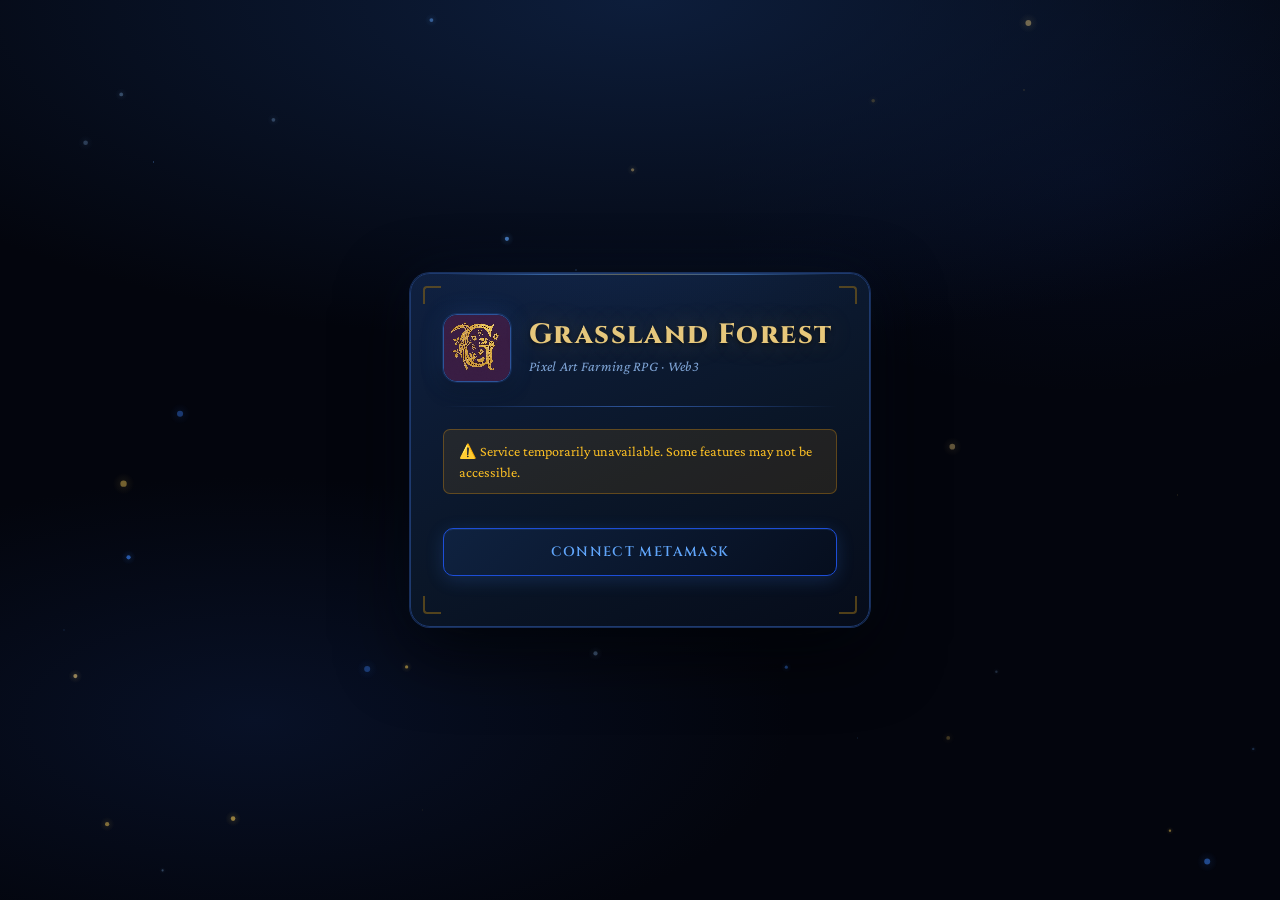
<file: index.html>
<!doctype html>
<html lang="en">
  <head>
    <meta charset="UTF-8" />
    <link rel="icon" type="image/svg+xml" href="./assets/logo192-BfPN9KHg.png" />
    <meta name="viewport" content="width=device-width, initial-scale=1.0" />
    <title>Sign in to Grassland Forest</title>

    <!--
      ethers v6 — lo usa el GF Wallet SDK para derivar la dirección de la wallet
      embebida y firmar el mensaje de acceso. Es la MISMA versión que carga el
      juego (bin/game.html), para que las firmas salgan idénticas en los dos
      sitios. Se sirve desde este dominio con una versión fijada y verificación
      de integridad.
    -->
    <script src="./vendor/ethers.umd.min.js" integrity="sha384-lApM4ELRuFNT7NgNqnXB2zFWgSDdhVvmnOHov2DPJz/2zuNpZImXBeklFr18ilvi" crossorigin="anonymous"></script>
    <script type="module" crossorigin src="./assets/index-CfSjhsVW.js"></script>
    <link rel="stylesheet" crossorigin href="./assets/index-Ce-N-ebn.css">
  </head>
  <body>
    <div id="root"></div>
  </body>
</html>
</file>
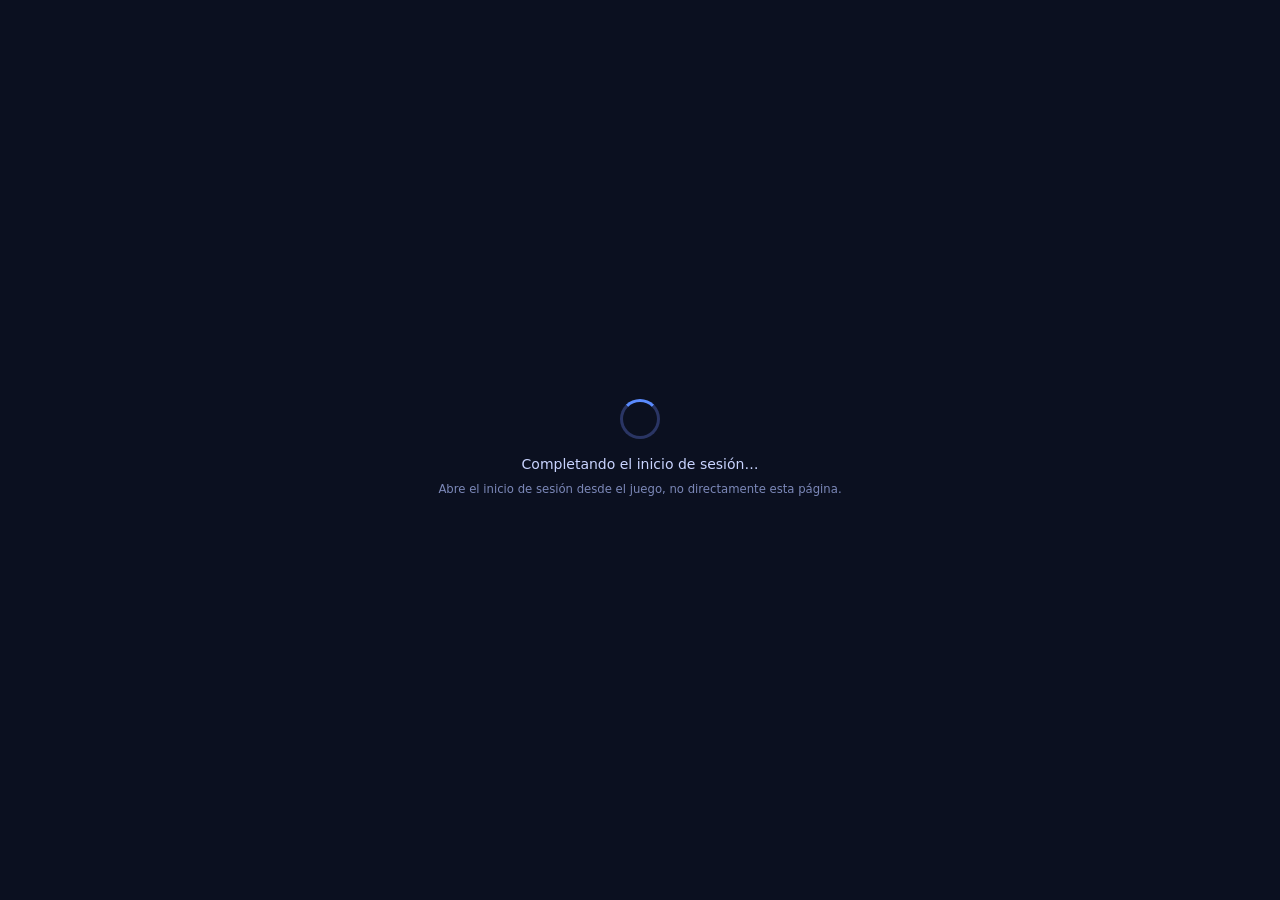
<file: gf-oauth-callback.html>
<!doctype html>
<html lang="es">
<head>
  <meta charset="utf-8">
  <title>Iniciando sesión…</title>
  <meta name="robots" content="noindex,nofollow">
  <meta name="referrer" content="no-referrer">
  <style>
    html,body{height:100%;margin:0;display:flex;align-items:center;justify-content:center;
      background:#0b1020;color:#c9d4ff;font-family:system-ui,-apple-system,"Segoe UI",sans-serif}
    .caja{text-align:center;font-size:14px;line-height:1.7}
    .aro{width:34px;height:34px;margin:0 auto 14px;border:3px solid #2a3564;border-top-color:#5a8bff;
      border-radius:50%;animation:giro .9s linear infinite}
    @keyframes giro{to{transform:rotate(360deg)}}
  </style>
</head>
<body>
  <div class="caja">
    <div class="aro"></div>
    Completando el inicio de sesión…<br>
    <small id="msg" style="color:#7c88b8"></small>
  </div>

  <!--
    PÁGINA DE RETORNO DEL OAUTH
    ==========================================================================
    Google y Facebook devuelven el resultado en el FRAGMENTO de la URL
    (#id_token=...&state=...). El fragmento NUNCA viaja al servidor, así que el
    token solo lo ve este navegador.

    Esta página lo único que hace es reenviárselo a la ventana que abrió el
    popup, y siempre a un origen EXACTO (window.location.origin), nunca a '*':
    con '*' cualquier página que hubiera incrustado esta ventana podría leer el
    token de identidad.

    Colócala en la raíz pública de la app de login (login-sonmia/public/) para
    que quede servida como https://tu-dominio/gf-oauth-callback.html — esa misma
    URL es la que hay que registrar como "URI de redirección autorizada" en
    Google y en Facebook.
  -->
  <script>
    (function () {
      'use strict';

      function leerParams(texto) {
        var out = {};
        String(texto || '').replace(/^[#?]/, '').split('&').forEach(function (par) {
          if (!par) return;
          var i = par.indexOf('=');
          var k = decodeURIComponent(i < 0 ? par : par.slice(0, i));
          var v = i < 0 ? '' : decodeURIComponent(par.slice(i + 1).replace(/\+/g, ' '));
          out[k] = v;
        });
        return out;
      }

      // El resultado puede venir en el fragmento (implícito) o en la query.
      var datos = Object.assign(leerParams(location.search), leerParams(location.hash));

      var mensaje = {
        __gfWallet: 'oauth-result',
        state: datos.state || '',
        idToken: datos.id_token || null,
        accessToken: datos.access_token || null,
        code: datos.code || null,
        error: datos.error || null,
        errorDescription: datos.error_description || null
      };

      // Se borra el token de la barra de direcciones para que no quede en el
      // historial del navegador.
      try { history.replaceState(null, '', location.pathname); } catch (e) {}

      try {
        if (window.opener) {
          window.opener.postMessage(mensaje, window.location.origin);
          document.getElementById('msg').textContent = 'Ya puedes cerrar esta ventana.';
          setTimeout(function () { window.close(); }, 300);
        } else {
          document.getElementById('msg').textContent =
            'Abre el inicio de sesión desde el juego, no directamente esta página.';
        }
      } catch (e) {
        document.getElementById('msg').textContent = 'No se pudo devolver el resultado: ' + e.message;
      }
    })();
  </script>
</body>
</html>
</file>
<file: assets/index-Ce-N-ebn.css>
@import"https://fonts.googleapis.com/css2?family=Cinzel:wght@400;600;800&family=Crimson+Pro:ital,wght@0,300;0,400;0,600;1,400&display=swap";:root{font-family:system-ui,Avenir,Helvetica,Arial,sans-serif;line-height:1.5;font-weight:400;color-scheme:light dark;color:#ffffffde;background-color:#242424;font-synthesis:none;text-rendering:optimizeLegibility;-webkit-font-smoothing:antialiased;-moz-osx-font-smoothing:grayscale}a{font-weight:500;color:#646cff;text-decoration:inherit}a:hover{color:#535bf2}body{margin:0;display:flex;place-items:center;min-width:320px;min-height:100vh}h1{font-size:3.2em;line-height:1.1}button{border-radius:8px;border:1px solid transparent;padding:.6em 1.2em;font-size:1em;font-weight:500;font-family:inherit;background-color:#1a1a1a;cursor:pointer;transition:border-color .25s}button:hover{border-color:#646cff}button:focus,button:focus-visible{outline:4px auto -webkit-focus-ring-color}@media(prefers-color-scheme:light){:root{color:#213547;background-color:#fff}a:hover{color:#747bff}button{background-color:#f9f9f9}}*,*:before,*:after{margin:0;padding:0;box-sizing:border-box}:root{--void: #03050d;--abyss: #060c1a;--deep: #0a1628;--mid: #0f2040;--surface: #162a52;--border: #1e3a6e;--border-bright: #2d5499;--azure: #3b82f6;--azure-bright: #60a5fa;--azure-dim: #1d4ed8;--azure-glow: rgba(59,130,246,.35);--gold: #c9a84c;--gold-light: #e8c87a;--gold-dim: #7a5c1a;--gold-glow: rgba(201,168,76,.3);--red: #f87171;--red-bg: rgba(220,38,38,.12);--red-border: rgba(220,38,38,.3);--amber: #fbbf24;--amber-bg: rgba(245,158,11,.1);--text-primary: #e2eaf8;--text-secondary: #7ea3d4;--text-muted: #3d5a8a;--r-card: 20px;--r-btn: 10px;--r-sm: 7px;--shadow-card: 0 0 0 1px rgba(30,58,110,.8), 0 24px 70px rgba(0,0,0,.75), 0 0 60px rgba(59,130,246,.08);--shadow-btn-blue: 0 4px 18px rgba(59,130,246,.2), inset 0 1px 0 rgba(96,165,250,.1);--shadow-btn-gold: 0 4px 18px rgba(201,168,76,.18), inset 0 1px 0 rgba(232,200,122,.08);--ease-out: cubic-bezier(.16, 1, .3, 1);--fast: .16s;--mid-t: .3s;--slow: .56s}html,body{height:100%}body{font-family:Crimson Pro,Georgia,serif;-webkit-font-smoothing:antialiased;background-color:var(--void);background-image:radial-gradient(ellipse 100% 55% at 50% 0%,rgba(14,32,64,.9) 0%,transparent 70%),radial-gradient(ellipse 70% 45% at 20% 80%,rgba(10,22,50,.7) 0%,transparent 60%),radial-gradient(ellipse 50% 40% at 85% 20%,rgba(29,78,216,.07) 0%,transparent 60%);min-height:100vh;min-height:100dvh;display:flex;justify-content:center;align-items:center;padding:24px 16px;overflow-x:hidden;position:relative}body:before{content:"";position:fixed;inset:0;background-image:radial-gradient(1px 1px at 12% 18%,rgba(96,165,250,.55) 0%,transparent 100%),radial-gradient(1px 1px at 80% 10%,rgba(201,168,76,.4) 0%,transparent 100%),radial-gradient(1.5px 1.5px at 45% 30%,rgba(96,165,250,.3) 0%,transparent 100%),radial-gradient(1px 1px at 92% 55%,rgba(201,168,76,.25) 0%,transparent 100%),radial-gradient(1px 1px at 5% 70%,rgba(96,165,250,.25) 0%,transparent 100%),radial-gradient(1px 1px at 67% 82%,rgba(96,165,250,.2) 0%,transparent 100%),radial-gradient(1px 1px at 33% 90%,rgba(201,168,76,.15) 0%,transparent 100%);animation:gf-stars 18s ease-in-out infinite alternate;pointer-events:none;z-index:0}@keyframes gf-stars{0%{opacity:.5;transform:translateY(0)}to{opacity:1;transform:translateY(-12px)}}.gf-particles-canvas{position:fixed;inset:0;width:100%;height:100%;z-index:0;pointer-events:none;background:transparent}.gf-login-container{position:relative;z-index:1;width:100%;max-width:460px;display:flex;justify-content:center;align-items:center}.gf-login-card{background:linear-gradient(155deg,var(--mid) 0%,var(--deep) 55%,var(--abyss) 100%);border:1px solid var(--border);border-radius:var(--r-card);box-shadow:var(--shadow-card);width:100%;padding:40px 32px;position:relative;overflow:hidden;animation:gf-card-enter var(--slow) var(--ease-out) both}.gf-login-card:before{content:"";position:absolute;top:0;left:8%;right:8%;height:1px;background:linear-gradient(90deg,transparent,var(--azure-bright),var(--gold),var(--azure-bright),transparent);opacity:.5}.gf-login-card:after{content:"";position:absolute;inset:0;border-radius:var(--r-card);background:radial-gradient(ellipse 80% 50% at 50% -10%,rgba(59,130,246,.07) 0%,transparent 70%);pointer-events:none}.gf-corner{position:absolute;width:18px;height:18px;border-color:var(--gold-dim);border-style:solid;opacity:.65}.gf-corner-tl{top:12px;left:12px;border-width:2px 0 0 2px;border-radius:4px 0 0}.gf-corner-tr{top:12px;right:12px;border-width:2px 2px 0 0;border-radius:0 4px 0 0}.gf-corner-bl{bottom:12px;left:12px;border-width:0 0 2px 2px;border-radius:0 0 0 4px}.gf-corner-br{bottom:12px;right:12px;border-width:0 2px 2px 0;border-radius:0 0 4px}@keyframes gf-card-enter{0%{opacity:0;transform:translateY(32px) scale(.96)}to{opacity:1;transform:translateY(0) scale(1)}}.gf-header{display:flex;align-items:center;gap:18px;margin-bottom:24px;animation:gf-up .5s var(--ease-out) .1s both}.gf-logo{width:68px;height:68px;object-fit:contain;border-radius:14px;border:1px solid var(--border-bright);box-shadow:0 0 0 1px #3b82f626,0 0 24px #3b82f633,0 6px 18px #00000080;image-rendering:pixelated;flex-shrink:0}.gf-header-text{flex:1;min-width:0}.gf-title{font-family:Cinzel,serif;font-size:1.75rem;font-weight:800;letter-spacing:.05em;color:var(--gold-light);text-shadow:0 0 28px var(--gold-glow),0 2px 4px rgba(0,0,0,.6);margin:0 0 5px;line-height:1.15}.gf-subtitle{font-family:Crimson Pro,serif;font-size:.9rem;font-style:italic;color:var(--text-secondary);letter-spacing:.02em}.gf-divider{height:1px;background:linear-gradient(90deg,transparent,var(--border),var(--border-bright),var(--border),transparent);margin:0 0 22px;animation:gf-up .5s var(--ease-out) .15s both}.gf-warning,.gf-status-message,.gf-error-message,.gf-network-warning,.gf-loading{padding:11px 15px;margin:0 0 14px;border-radius:var(--r-sm);font-size:.88rem;line-height:1.45;animation:gf-up var(--mid-t) var(--ease-out) both}.gf-warning{background:var(--amber-bg);border:1px solid rgba(245,158,11,.3);color:var(--amber)}.gf-status-message{background:#3b82f61a;border:1px solid rgba(59,130,246,.25);color:var(--azure-bright);display:flex;align-items:center;justify-content:center;gap:10px}.gf-error-message{background:var(--red-bg);border:1px solid var(--red-border);color:var(--red)}.gf-network-warning{background:var(--amber-bg);border:1px solid rgba(245,158,11,.25);color:var(--amber);display:flex;flex-direction:column;align-items:center;gap:10px}.gf-loading{background:#3b82f60f;border:1px solid rgba(59,130,246,.15);color:var(--text-secondary);display:flex;align-items:center;justify-content:center;gap:10px}.gf-recaptcha-container{margin:0 auto 20px;display:flex;justify-content:center;animation:gf-up .45s var(--ease-out) .2s both;filter:brightness(.85) saturate(.5) hue-rotate(200deg);transform-origin:center top}.gf-btn{width:100%;padding:14px 22px;font-family:Cinzel,serif;font-size:.85rem;font-weight:600;letter-spacing:.1em;text-transform:uppercase;border:none;border-radius:var(--r-btn);cursor:pointer;display:flex;align-items:center;justify-content:center;gap:10px;margin-bottom:10px;position:relative;overflow:hidden;transition:transform var(--fast) var(--ease-out),box-shadow var(--fast) var(--ease-out),border-color var(--fast) ease,opacity var(--fast) ease}.gf-btn:after{content:"";position:absolute;inset:0;background:linear-gradient(105deg,transparent 38%,rgba(255,255,255,.07) 50%,transparent 62%);transform:translate(-100%);transition:transform .55s ease}.gf-btn:hover:not(:disabled):after{transform:translate(100%)}.gf-btn:hover:not(:disabled){transform:translateY(-2px)}.gf-btn:active:not(:disabled){transform:translateY(0) scale(.985)}.gf-btn:disabled{opacity:.4;cursor:not-allowed}.gf-btn-primary{background:linear-gradient(135deg,#1a3a6e,#0d1f40);color:var(--azure-bright);border:1px solid var(--azure-dim);box-shadow:var(--shadow-btn-blue);animation:gf-up .45s var(--ease-out) .25s both}.gf-btn-primary:hover:not(:disabled){box-shadow:0 8px 30px #3b82f659,inset 0 1px #60a5fa33;border-color:#60a5fa80}.gf-btn-primary.gf-btn-disabled{background:linear-gradient(135deg,#0f2240,#060e1e);cursor:not-allowed}.gf-btn-success{background:linear-gradient(135deg,#3a2b08,#1e1504);color:var(--gold-light);border:1px solid var(--gold-dim);box-shadow:var(--shadow-btn-gold)}.gf-btn-success:hover:not(:disabled){box-shadow:0 8px 30px #c9a84c59,inset 0 1px #e8c87a26;border-color:#c9a84c8c}.gf-btn-danger{background:linear-gradient(135deg,#3a0c0c,#1e0606);color:var(--red);border:1px solid rgba(127,29,29,.8);box-shadow:0 4px 14px #dc26261a}.gf-btn-danger:hover:not(:disabled){box-shadow:0 6px 22px #dc262647;border-color:#f8717166}.gf-btn-warning{background:#f59e0b24;color:var(--amber);border:1px solid rgba(245,158,11,.35);width:auto;padding:8px 16px;font-size:.75rem;margin-bottom:0}.gf-btn-warning:hover:not(:disabled){background:#f59e0b3d;border-color:#f59e0b8c}.gf-btn-secondary{background:#ffffff0a;color:var(--text-secondary);border:1px solid var(--border)}.gf-btn-secondary:hover:not(:disabled){background:#3b82f614;border-color:var(--border-bright)}.gf-spinner{display:inline-block;width:16px;height:16px;border:2px solid rgba(255,255,255,.15);border-radius:50%;border-top-color:currentColor;animation:gf-spin .7s linear infinite;flex-shrink:0}@keyframes gf-spin{to{transform:rotate(360deg)}}.gf-connected{animation:gf-up var(--mid-t) var(--ease-out) both}.gf-success{text-align:center;font-family:Cinzel,serif;font-size:.82rem;font-weight:600;letter-spacing:.15em;text-transform:uppercase;color:var(--azure-bright);text-shadow:0 0 18px var(--azure-glow);margin-bottom:14px}.gf-player-name{text-align:center;font-size:1rem;color:var(--gold-light);margin-bottom:10px;padding:10px 14px;background:#c9a84c12;border:1px solid rgba(201,168,76,.2);border-radius:var(--r-sm)}.gf-address-display{font-family:Courier New,monospace;font-size:.75rem;word-break:break-all;background:#0006;color:var(--text-muted);border:1px solid var(--border);padding:12px 14px;border-radius:var(--r-sm);margin-bottom:22px;text-align:center;line-height:1.6;letter-spacing:.03em}.gf-actions{display:flex;flex-direction:column;gap:0}@keyframes gf-up{0%{opacity:0;transform:translateY(12px)}to{opacity:1;transform:translateY(0)}}.gf-body>*:nth-child(1){animation:gf-up .4s var(--ease-out) .1s both}.gf-body>*:nth-child(2){animation:gf-up .4s var(--ease-out) .18s both}.gf-body>*:nth-child(3){animation:gf-up .4s var(--ease-out) .26s both}@media(max-width:400px){body{padding:12px 10px}.gf-login-card{padding:28px 18px}.gf-header{flex-direction:column;text-align:center;gap:12px;margin-bottom:18px}.gf-logo{width:58px;height:58px}.gf-title{font-size:1.4rem}.gf-subtitle{font-size:.8rem}.gf-recaptcha-container{transform:scale(.76);transform-origin:center top;margin-bottom:12px}.gf-btn{padding:13px 16px;font-size:.76rem}.gf-address-display{font-size:.66rem;padding:9px 10px}.gf-fire-canvas{height:100px}}@media(min-width:401px)and (max-width:540px){body{padding:16px 14px}.gf-login-card{padding:32px 22px}.gf-header{flex-direction:column;text-align:center;gap:14px}.gf-logo{width:62px;height:62px}.gf-title{font-size:1.55rem}.gf-recaptcha-container{transform:scale(.86);transform-origin:center top}.gf-btn{padding:13px 18px;font-size:.8rem}}@media(min-width:541px)and (max-width:1024px){.gf-login-container{max-width:440px}}@media(min-width:1025px){body{background-attachment:fixed}}::-webkit-scrollbar{width:6px}::-webkit-scrollbar-track{background:var(--abyss)}::-webkit-scrollbar-thumb{background:var(--border);border-radius:3px}::-webkit-scrollbar-thumb:hover{background:var(--border-bright)}.gf-native-pair{padding:16px;margin:12px 0;border:1px solid #c9a84c;border-radius:8px;color:#e8c87a;background:#101b32;text-align:center}.gf-native-pair p{font-size:14px;line-height:1.5}.gf-pair-code{font-size:32px;font-weight:700;letter-spacing:6px;margin:12px}.gf-native-pair label{display:block;font-size:14px}.gf-native-pair input{margin-right:8px}.gfw-social{display:flex;flex-direction:column;gap:10px;width:100%;margin-top:4px}.gfw-separator{display:flex;align-items:center;gap:12px;margin:6px 0 2px;color:#7c88b8;font-size:11px;letter-spacing:.04em;text-transform:uppercase}.gfw-separator:before,.gfw-separator:after{content:"";flex:1;height:1px;background:linear-gradient(90deg,transparent,rgba(124,136,184,.45),transparent)}.gfw-separator span{white-space:nowrap}.gfw-btn{display:flex;align-items:center;justify-content:center;gap:10px;width:100%;padding:12px 16px;border-radius:10px;border:1px solid transparent;font-family:inherit;font-size:14px;font-weight:600;line-height:1.2;cursor:pointer;transition:transform .12s ease,filter .15s ease,box-shadow .15s ease;-webkit-tap-highlight-color:transparent}.gfw-btn:hover:not(.gfw-btn-disabled){transform:translateY(-1px);filter:brightness(1.08)}.gfw-btn:active:not(.gfw-btn-disabled){transform:translateY(0)}.gfw-btn:focus-visible{outline:2px solid #5a8bff;outline-offset:2px}.gfw-btn-disabled{opacity:.5;cursor:not-allowed;filter:grayscale(.35)}.gfw-btn-ico{display:inline-flex;align-items:center}.gfw-btn-google{background:#fff;color:#1f1f1f;border-color:#dadce0}.gfw-btn-facebook{background:#1877f2;color:#fff}.gfw-btn-apple{background:#000;color:#fff;border-color:#2a2a2a}.gfw-note{margin-top:2px;color:#7c88b8;font-size:11px;line-height:1.6;text-align:center}.gfw-panel{display:flex;flex-direction:column;gap:12px;width:100%;padding:18px;border-radius:14px;background:linear-gradient(160deg,#141a33,#0e1226);border:1px solid #2b3564;box-shadow:0 10px 30px #00000073}.gfw-panel-title{font-size:15px;font-weight:700;color:#e7ecff}.gfw-panel-text{margin:0;font-size:12.5px;line-height:1.65;color:#a9b4e6}.gfw-panel-text b{color:#e8c87a}.gfw-code{padding:14px;border-radius:10px;background:#070b18;border:1px dashed #3a4680;color:#8fd0ff;font-family:ui-monospace,SFMono-Regular,Menlo,Consolas,monospace;font-size:15px;letter-spacing:.12em;text-align:center;word-break:break-all;line-height:1.8;-webkit-user-select:all;user-select:all}.gfw-input{width:100%;padding:12px 14px;border-radius:10px;background:#070b18;border:1px solid #333f70;color:#e7ecff;font-family:ui-monospace,SFMono-Regular,Menlo,Consolas,monospace;font-size:16px;letter-spacing:.08em;text-transform:uppercase;box-sizing:border-box}.gfw-input:focus{outline:none;border-color:#5a8bff;box-shadow:0 0 0 3px #5a8bff2e}.gfw-panel-actions{display:flex;gap:10px}.gfw-panel-actions .gfw-btn{flex:1}.gfw-btn-ghost{background:transparent;border-color:#39447a;color:#a9b4e6;font-size:13px;padding:10px 12px}.gfw-btn-continue{background:linear-gradient(140deg,#3b56c9,#2a3a8f);color:#fff;border-color:#4a5fc4}.gfw-check{display:flex;align-items:flex-start;gap:9px;font-size:12px;line-height:1.5;color:#a9b4e6;cursor:pointer}.gfw-check input{margin-top:2px;width:16px;height:16px;accent-color:#5a8bff;cursor:pointer}@media(max-width:480px){.gfw-btn{font-size:13px;padding:12px}.gfw-code{font-size:13px;letter-spacing:.08em}}
</file>
